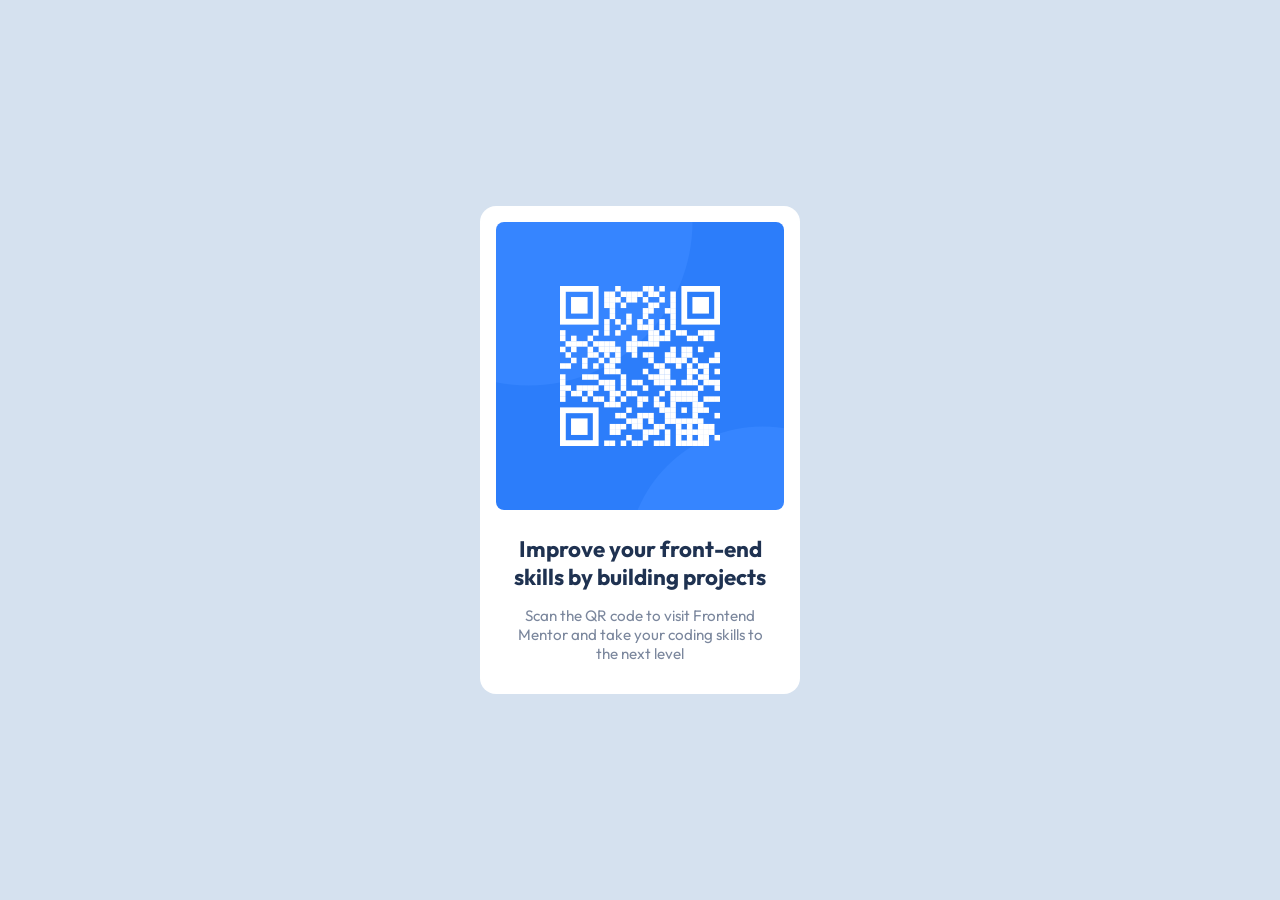
<file: index.html>
<!DOCTYPE html>
<html lang="en">

<head>
    <meta charset="UTF-8">
    <meta http-equiv="X-UA-Compatible" content="IE=edge">
    <meta name="viewport" content="width=device-width, initial-scale=1.0">
    <link rel="icon" type="image/png" sizes="32x32" href="images/favicon-32x32.png">
    <link rel="stylesheet" href="style.css">
    <link rel="preconnect" href="https://fonts.googleapis.com">
    <link rel="preconnect" href="https://fonts.gstatic.com" crossorigin>
    <link href="https://fonts.googleapis.com/css2?family=Outfit:wght@400;700&display=swap" rel="stylesheet">
    <title>Frontend Mentor | QR code component</title>
</head>

<body>
    <main class="container">
        <div class="card">
            <div class="QR">
                <img src="images/image-qr-code.png" ALT="QR code">
            </div>
            <div class="card_text">
                <h1>Improve your front-end skills by building projects</h1>
                <p>Scan the QR code to visit Frontend Mentor and take your coding skills to the next level</p>
            </div>
        </div>
    </main>
</body>

</html>
</file>
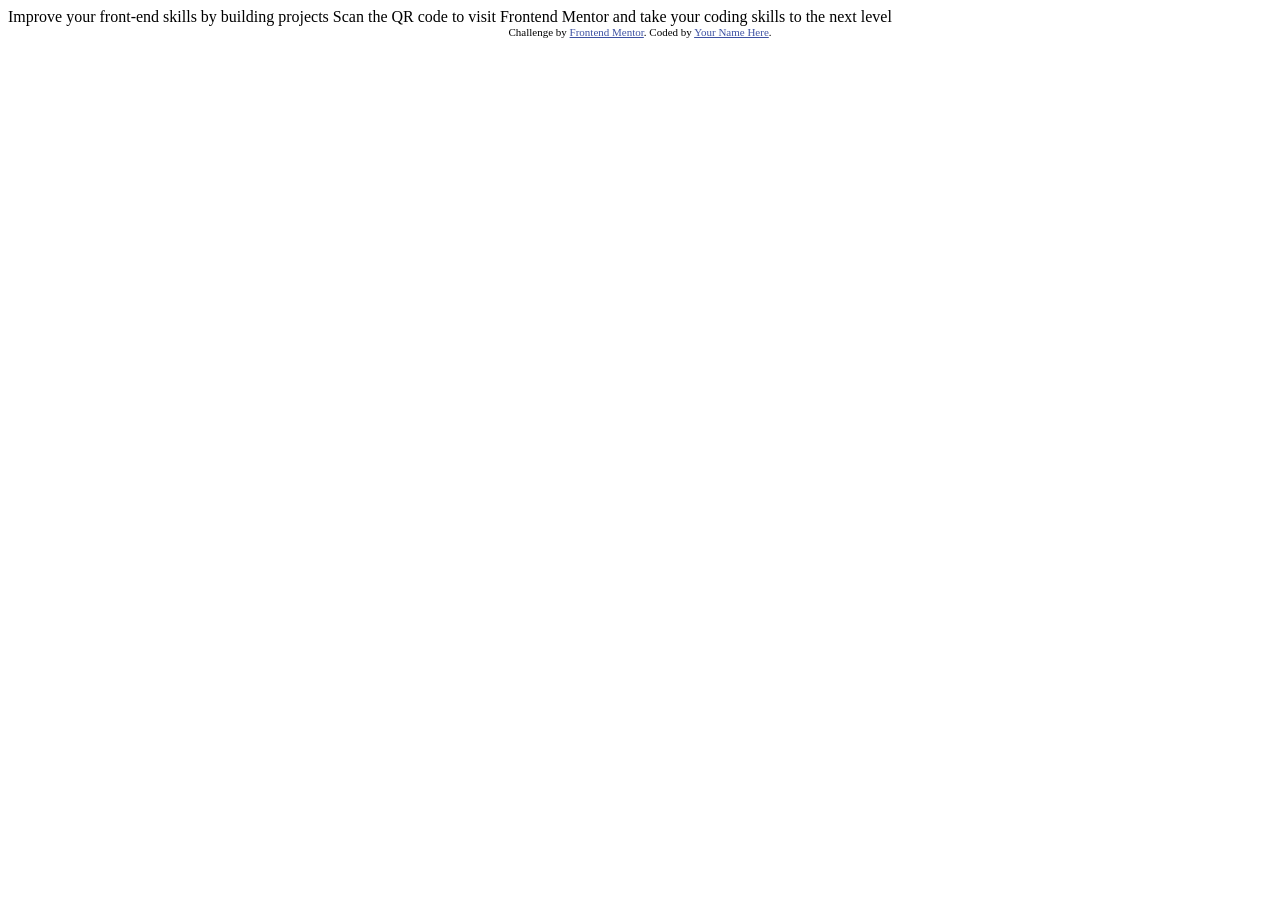
<file: instructions and files/index.html>
<!DOCTYPE html>
<html lang="en">
<head>
  <meta charset="UTF-8">
  <meta name="viewport" content="width=device-width, initial-scale=1.0"> <!-- displays site properly based on user's device -->

  <link rel="icon" type="image/png" sizes="32x32" href="./images/favicon-32x32.png">
  
  <title>Frontend Mentor | QR code component</title>

  <!-- Feel free to remove these styles or customise in your own stylesheet 👍 -->
  <style>
    .attribution { font-size: 11px; text-align: center; }
    .attribution a { color: hsl(228, 45%, 44%); }
  </style>
</head>
<body>

  Improve your front-end skills by building projects

  Scan the QR code to visit Frontend Mentor and take your coding skills to the next level
  
  <div class="attribution">
    Challenge by <a href="https://www.frontendmentor.io?ref=challenge" target="_blank">Frontend Mentor</a>. 
    Coded by <a href="#">Your Name Here</a>.
  </div>
</body>
</html>
</file>
<file: style.css>
body {
    background-color: #D5E1EF;
    font-family: 'Outfit', sans-serif;
    font-size: 0.95rem;
    text-align: center;
    margin: 0;
    /* resets browser default margin settings*/
}

h1 {
    color: #1f3251;
    font-size: 1.4rem;
}

/* main container - holds card div*/
.container {
    display: grid;
    place-items: center;
    height: 100vh;
}

/* container - holds img and card text*/
.card {
    background-color: #fff;
    border-radius: 1rem;
    color: #7b879d;
    width: 20rem;
}

.QR {
    margin: 1rem 0 0;
}

.QR img {
    border-radius: 0.5rem;
    width: 18rem;
}

.card_text {
    padding: 0.4rem 2rem 1rem;
}
</file>
